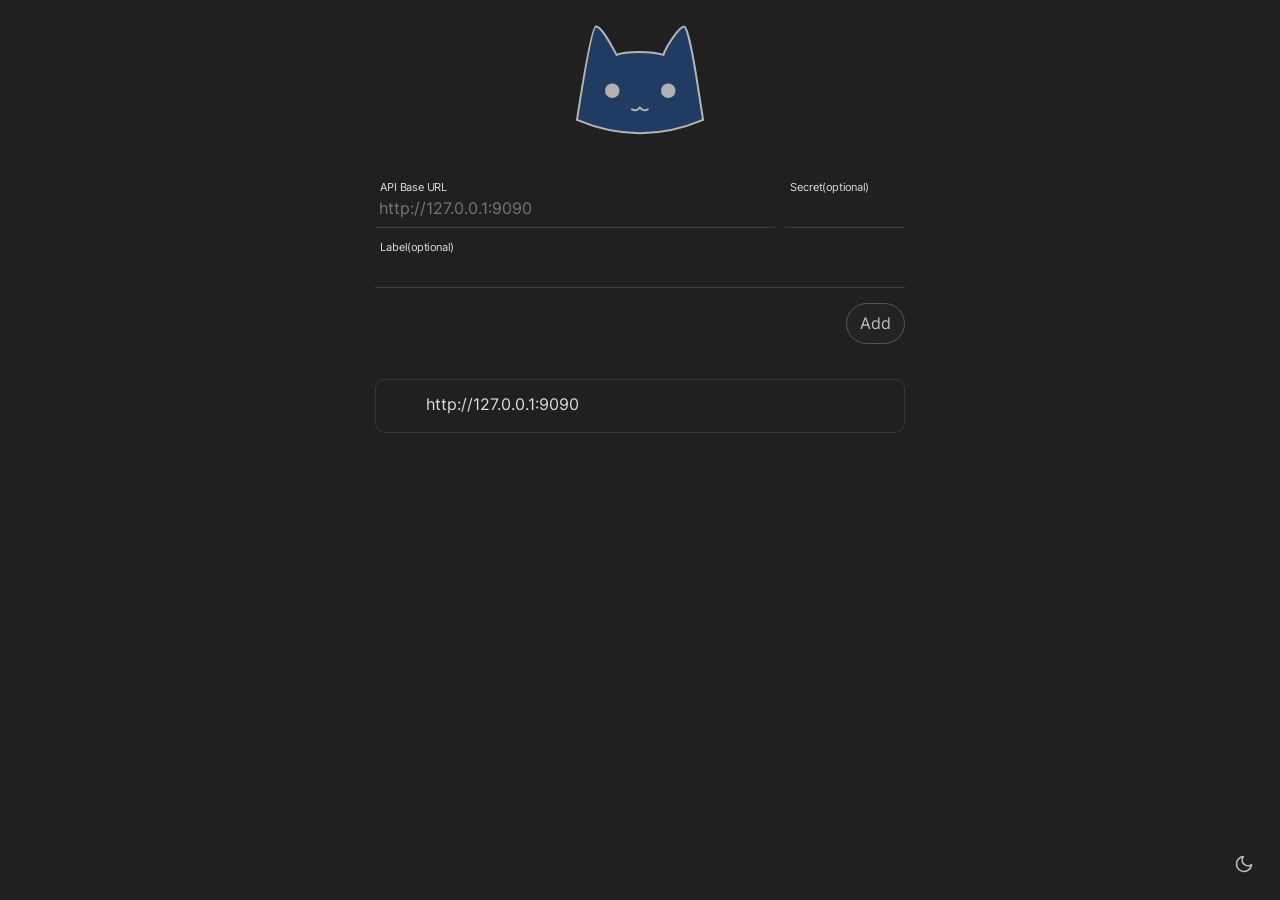
<file: index.html>
<!DOCTYPE html>
<html lang="en">
  <head>
    <meta charset="UTF-8" />
    <link rel="shortcut icon" href="yacd.ico" />
    <link rel="icon" type="image/png" sizes="64x64" href="yacd-64.png" />
    <link rel="icon" type="image/png" sizes="128x128" href="yacd-128.png" />
    <link rel="apple-touch-icon-precomposed" href="apple-touch-icon-precomposed.png" />
    <meta name="apple-mobile-web-app-title" content="yacd">
    <meta name="theme-color" content="#eeeeee" media="(prefers-color-scheme: light)" />
    <meta name="theme-color" content="#202020" media="(prefers-color-scheme: dark)" />
    <meta http-equiv="X-UA-Compatible" content="IE=edge" />
    <meta name="viewport" content="width=device-width, initial-scale=1" />
    <meta name="application-name" content="yacd" />
    <meta name="description" content="Yet Another Clash Dashboard" />
    <title>yacd</title>
    <script type="module" crossorigin src="./assets/index-3e6aad90.js"></script>
    <link rel="stylesheet" href="./assets/index-8c12d331.css">
  <link rel="manifest" href="./manifest.webmanifest"><script id="vite-plugin-pwa:register-sw" src="./registerSW.js"></script></head>
  <body>
    <div id="app" data-base-url="http://127.0.0.1:9090"></div>
    
  </body>
</html>
</file>
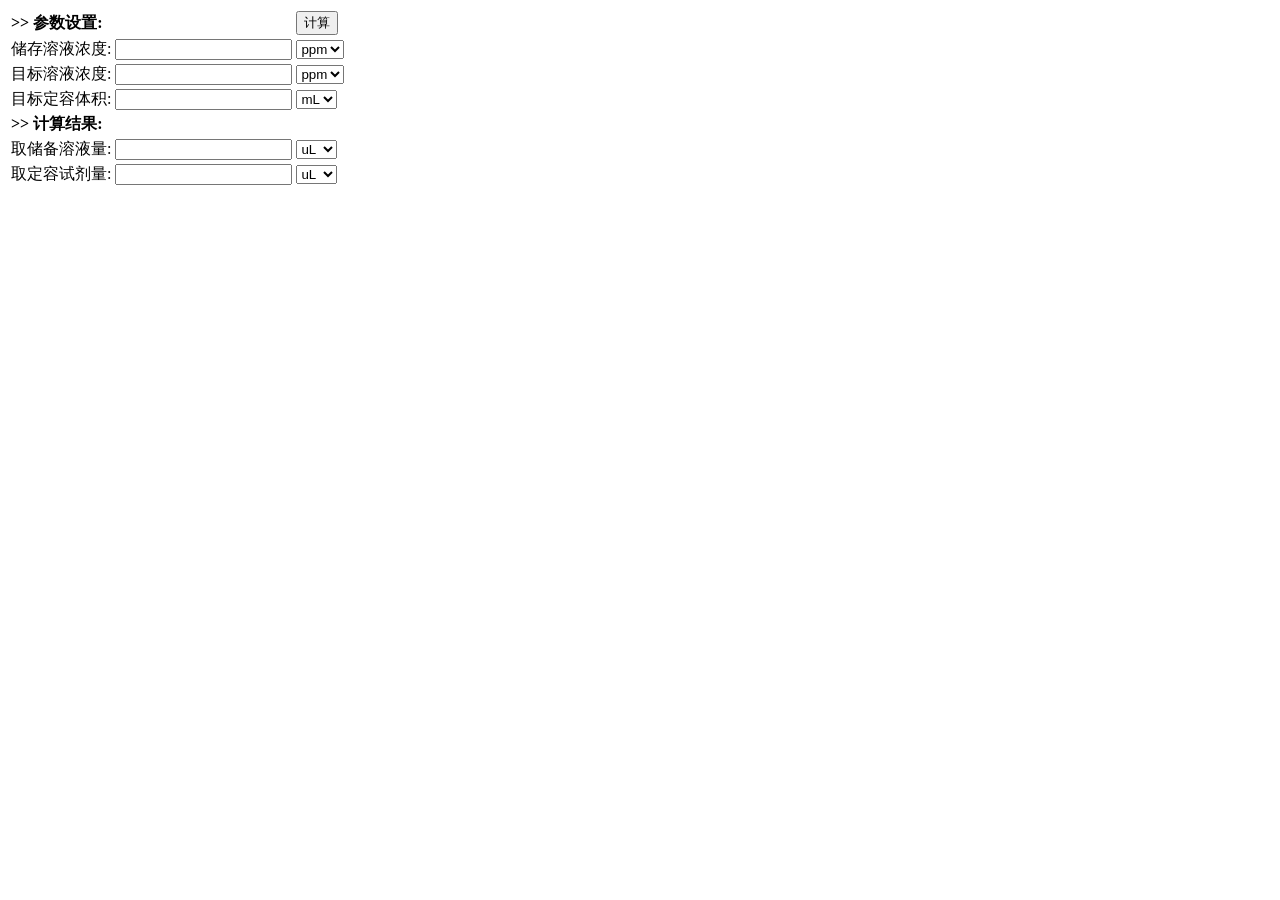
<file: Starter/BPT.html>
<html>
<head>
<title>标准溶液配制</title>
<meta http-equiv="Content-Type" content="text/html;charset=utf-8">
</head>
<body>
<table>
<tr><td><b>>> 参数设置:</b></td><td></td><td><button id='CMD'>计算</button></td></tr>
<tr><td>储存溶液浓度: </td><td><input type='text' id='Sc' /></td><td><select id='ScD'><option value='1'>ppm</option><option value='1000'>ppb</option></select></td></tr>
<tr><td>目标溶液浓度: </td><td><input type='text' id='Wc' /></td><td><select id='WcD'><option value='1'>ppm</option><option value='1000'>ppb</option></select></td></tr>
<tr><td>目标定容体积: </td><td><input type='text' id='Wv' /></td><td><select id='WvD'><option value='1000'>mL</option><option value='1'>uL</option></select></td></tr>
<tr><td><b>>> 计算结果:</b></td></tr>
<tr><td>取储备溶液量: </td><td><input type='text' id='Sv' readonly /></td><td><select id='SvD'><option value='1'>uL</option><option value='1000'>mL</option></select></td></tr>
<tr><td>取定容试剂量: </td><td><input type='text' id='Rv' readonly /></td><td><select id='RvD'><option value='1'>uL</option><option value='1000'>mL</option></select></td></tr>
</table>
<script>
oSc = document.getElementById('Sc'); oScD = document.getElementById('ScD');
oWc = document.getElementById('Wc'); oWcD = document.getElementById('WcD');
oWv = document.getElementById('Wv'); oWvD = document.getElementById('WvD');
oSv = document.getElementById('Sv'); oSvD = document.getElementById('SvD');
oRv = document.getElementById('Rv'); oRvD = document.getElementById('RvD');
CMD.onclick = oSc.onchange = oWc.onchange = oWv.onchange = oScD.onchange = oWcD.onchange = oWvD.onchange = function(){
    vSc = oSc.value / oScD.value;
    vWc = oWc.value / oWcD.value;
    vWv = oWv.value * oWvD.value;
    vSv = vWc * vWv / vSc;
    vRv = vWv - vSv;
    oSv.value = vSv / oSvD.value;
    oRv.value = vRv / oRvD.value;
}
oSvD.onchange = oRvD.onchange = function(){
    var id = this.id;
    switch(id){
        case 'SvD':
            oSv.value = vSv / oSvD.value;
            break;
        case 'RvD':
            oRv.value = vRv / oRvD.value;
            break;
    }
}
</script>
<script>
var R = /linux/i; R.compile(R);
if (!R.test(navigator.platform)){
    document.body.innerHTML = "Linux Only!";
}
</script>
</body>
</html>
</file>
<file: assets/index-8c12d331.css>
@charset "UTF-8";/*! modern-normalize v1.1.0 | MIT License | https://github.com/sindresorhus/modern-normalize */*,:before,:after{box-sizing:border-box}html{tab-size:4}html{line-height:1.15;-webkit-text-size-adjust:100%}body{margin:0}body{font-family:system-ui,-apple-system,Segoe UI,Roboto,Helvetica,Arial,sans-serif,"Apple Color Emoji","Segoe UI Emoji"}hr{height:0;color:inherit}abbr[title]{-webkit-text-decoration:underline dotted;text-decoration:underline dotted}b,strong{font-weight:bolder}code,kbd,samp,pre{font-family:ui-monospace,SFMono-Regular,Consolas,Liberation Mono,Menlo,monospace;font-size:1em}small{font-size:80%}sub,sup{font-size:75%;line-height:0;position:relative;vertical-align:baseline}sub{bottom:-.25em}sup{top:-.5em}table{text-indent:0;border-color:inherit}button,input,optgroup,select,textarea{font-family:inherit;font-size:100%;line-height:1.15;margin:0}button,select{text-transform:none}button,[type=button],[type=reset],[type=submit]{-webkit-appearance:button}::-moz-focus-inner{border-style:none;padding:0}:-moz-focusring{outline:1px dotted ButtonText}:-moz-ui-invalid{box-shadow:none}legend{padding:0}progress{vertical-align:baseline}::-webkit-inner-spin-button,::-webkit-outer-spin-button{height:auto}[type=search]{-webkit-appearance:textfield;outline-offset:-2px}::-webkit-search-decoration{-webkit-appearance:none}::-webkit-file-upload-button{-webkit-appearance:button;font:inherit}summary{display:list-item}@font-face{font-family:Roboto Mono;font-style:normal;font-display:swap;font-weight:400;src:url(./roboto-mono-latin-400-normal-7295944e.woff2) format("woff2"),url(./roboto-mono-latin-400-normal-dffdffa7.woff) format("woff")}@font-face{font-family:Inter;font-style:normal;font-display:swap;font-weight:400;src:url(./inter-latin-400-normal-0364d368.woff2) format("woff2"),url(./inter-latin-400-normal-3ea830d4.woff) format("woff")}@font-face{font-family:Inter;font-style:normal;font-display:swap;font-weight:800;src:url(./inter-latin-800-normal-a51ac27d.woff2) format("woff2"),url(./inter-latin-800-normal-d08d7178.woff) format("woff")}.relative,.border-left,.border-top,.border-bottom{position:relative}.border-bottom:after,.border-top:before{position:absolute;content:"";height:1px;width:100%;-webkit-transform:scaleY(.5) translateZ(0);transform:scaleY(.5) translateZ(0);left:0;right:0;background:#555}.border-left:before{position:absolute;content:"";height:100%;width:1px;-webkit-transform:scaleX(.5) translateZ(0);transform:scaleX(.5) translateZ(0);top:0;bottom:0;background:#555}.border-top:before{top:0}.border-bottom:after{bottom:0}.border-left:before{left:0}*,*:before,*:after{box-sizing:border-box}:root{--font-mono: "Roboto Mono", Menlo, monospace;--font-normal: Inter, -apple-system, BlinkMacSystemFont, Segoe UI, Roboto, Helvetica, Apple Color Emoji, Segoe UI Emoji, Segoe UI Symbol, "PingFang SC", "Microsoft YaHei", "\5fae\8f6f\96c5\9ed1", Arial, sans-serif;--color-focus-blue: #1a73e8;--btn-bg: #387cec}body{font-family:var(--font-normal);-webkit-tap-highlight-color:rgba(0,0,0,0);-webkit-text-size-adjust:100%;-webkit-font-smoothing:antialiased;-moz-osx-font-smoothing:grayscale;margin:0;padding:0}@media (prefers-color-scheme: dark){:root[data-theme=auto]{--color-background: #202020;--color-background2: rgba(32, 32, 32, .3);--color-bg-card: #2d2d2d;--card-hover-border-lightness: 30%;--color-text: #ddd;--color-text-secondary: #ccc;--color-text-highlight: #fff;--color-bg-sidebar: #2d2d30;--color-input-bg: #2d2d30;--color-input-border: #3f3f3f;--color-toggle-bg: #353535;--color-toggle-selected: #181818;--color-icon: #c7c7c7;--color-separator: #333;--color-btn-bg: #232323;--color-btn-fg: #bebebe;--color-bg-proxy: #303030;--color-row-odd: #282828;--bg-log-info-tag: #454545;--bg-modal: #1f1f20;--bg-near-transparent: rgba(255, 255, 255, .1);--bg-tooltip: #111;--bc-tooltip: #555;--select-border-color: #040404;--select-bg-hover: url(data:image/svg+xml,%0A%20%20%20%20%3Csvg%20width%3D%228%22%20height%3D%2224%22%20viewBox%3D%220%200%208%2024%22%20fill%3D%22none%22%20xmlns%3D%22http%3A%2F%2Fwww.w3.org%2F2000%2Fsvg%22%3E%0A%20%20%20%20%20%20%3Cpath%20d%3D%22M4%207L7%2011H1L4%207Z%22%20fill%3D%22%23ffffff%22%20%2F%3E%0A%20%20%20%20%20%20%3Cpath%20d%3D%22M4%2017L1%2013L7%2013L4%2017Z%22%20fill%3D%22%23ffffff%22%20%2F%3E%0A%20%20%20%20%3C%2Fsvg%3E%0A%20%20);--color-proxy-dot-selected-ind-bo: transparent;color-scheme:dark}}@media (prefers-color-scheme: light){:root[data-theme=auto]{--color-background: #eee;--color-background2: rgba(240, 240, 240, .3);--color-bg-card: #fafafa;--card-hover-border-lightness: 80%;--color-text: #222;--color-text-secondary: #646464;--color-text-highlight: #040404;--color-bg-sidebar: #f8f8f8;--color-input-bg: #f0f0f0;--color-input-border: #c0c0c0;--color-toggle-bg: #ffffff;--color-toggle-selected: #d7d7d7;--color-icon: #5b5b5b;--color-separator: #ccc;--color-btn-bg: #f4f4f4;--color-btn-fg: #101010;--color-bg-proxy: #fafafa;--color-row-odd: #f5f5f5;--bg-log-info-tag: #888;--bg-modal: #fbfbfb;--bg-near-transparent: rgba(0, 0, 0, .1);--bg-tooltip: #f0f0f0;--bc-tooltip: #ccc;--select-border-color: #999999;--select-bg-hover: url(data:image/svg+xml,%0A%20%20%20%20%3Csvg%20width%3D%228%22%20height%3D%2224%22%20viewBox%3D%220%200%208%2024%22%20fill%3D%22none%22%20xmlns%3D%22http%3A%2F%2Fwww.w3.org%2F2000%2Fsvg%22%3E%0A%20%20%20%20%20%20%3Cpath%20d%3D%22M4%207L7%2011H1L4%207Z%22%20fill%3D%22%23222222%22%20%2F%3E%0A%20%20%20%20%20%20%3Cpath%20d%3D%22M4%2017L1%2013L7%2013L4%2017Z%22%20fill%3D%22%23222222%22%20%2F%3E%0A%20%20%20%20%3C%2Fsvg%3E%0A%20%20);--color-proxy-dot-selected-ind-bo: #888;color-scheme:light}}:root[data-theme=dark]{--color-background: #202020;--color-background2: rgba(32, 32, 32, .3);--color-bg-card: #2d2d2d;--card-hover-border-lightness: 30%;--color-text: #ddd;--color-text-secondary: #ccc;--color-text-highlight: #fff;--color-bg-sidebar: #2d2d30;--color-input-bg: #2d2d30;--color-input-border: #3f3f3f;--color-toggle-bg: #353535;--color-toggle-selected: #181818;--color-icon: #c7c7c7;--color-separator: #333;--color-btn-bg: #232323;--color-btn-fg: #bebebe;--color-bg-proxy: #303030;--color-row-odd: #282828;--bg-log-info-tag: #454545;--bg-modal: #1f1f20;--bg-near-transparent: rgba(255, 255, 255, .1);--bg-tooltip: #111;--bc-tooltip: #555;--select-border-color: #040404;--select-bg-hover: url(data:image/svg+xml,%0A%20%20%20%20%3Csvg%20width%3D%228%22%20height%3D%2224%22%20viewBox%3D%220%200%208%2024%22%20fill%3D%22none%22%20xmlns%3D%22http%3A%2F%2Fwww.w3.org%2F2000%2Fsvg%22%3E%0A%20%20%20%20%20%20%3Cpath%20d%3D%22M4%207L7%2011H1L4%207Z%22%20fill%3D%22%23ffffff%22%20%2F%3E%0A%20%20%20%20%20%20%3Cpath%20d%3D%22M4%2017L1%2013L7%2013L4%2017Z%22%20fill%3D%22%23ffffff%22%20%2F%3E%0A%20%20%20%20%3C%2Fsvg%3E%0A%20%20);--color-proxy-dot-selected-ind-bo: transparent;color-scheme:dark}:root[data-theme=light]{--color-background: #eee;--color-background2: rgba(240, 240, 240, .3);--color-bg-card: #fafafa;--card-hover-border-lightness: 80%;--color-text: #222;--color-text-secondary: #646464;--color-text-highlight: #040404;--color-bg-sidebar: #f8f8f8;--color-input-bg: #f0f0f0;--color-input-border: #c0c0c0;--color-toggle-bg: #ffffff;--color-toggle-selected: #d7d7d7;--color-icon: #5b5b5b;--color-separator: #ccc;--color-btn-bg: #f4f4f4;--color-btn-fg: #101010;--color-bg-proxy: #fafafa;--color-row-odd: #f5f5f5;--bg-log-info-tag: #888;--bg-modal: #fbfbfb;--bg-near-transparent: rgba(0, 0, 0, .1);--bg-tooltip: #f0f0f0;--bc-tooltip: #ccc;--select-border-color: #999999;--select-bg-hover: url(data:image/svg+xml,%0A%20%20%20%20%3Csvg%20width%3D%228%22%20height%3D%2224%22%20viewBox%3D%220%200%208%2024%22%20fill%3D%22none%22%20xmlns%3D%22http%3A%2F%2Fwww.w3.org%2F2000%2Fsvg%22%3E%0A%20%20%20%20%20%20%3Cpath%20d%3D%22M4%207L7%2011H1L4%207Z%22%20fill%3D%22%23222222%22%20%2F%3E%0A%20%20%20%20%20%20%3Cpath%20d%3D%22M4%2017L1%2013L7%2013L4%2017Z%22%20fill%3D%22%23222222%22%20%2F%3E%0A%20%20%20%20%3C%2Fsvg%3E%0A%20%20);--color-proxy-dot-selected-ind-bo: #888;color-scheme:light}.flexCenter{display:flex;align-items:center;justify-content:center}.fabgrp{position:fixed;z-index:3;right:20px;bottom:20px}.visually-hidden{position:absolute;overflow:hidden;clip:rect(0 0 0 0);width:1px;height:1px;margin:-1px;border:0;padding:0}:root{--reach-tooltip: 1}[data-reach-tooltip]{z-index:1;pointer-events:none;position:absolute;padding:.25em .5em;box-shadow:2px 2px 10px #0000001a;white-space:nowrap;font-size:85%;background:var(--bg-tooltip);color:var(--color-text);border:solid 1px var(--bc-tooltip);border-radius:4px}._root_5bosw_1{height:76px;display:flex;align-items:center}._h1_5bosw_7{padding:0 15px;font-size:1.7em;text-align:left;margin:0}@media screen and (min-width: 30em){._h1_5bosw_7{padding:0 40px;font-size:2em}}._root_1392e_1{padding:6px 15px}@media screen and (min-width: 30em){._root_1392e_1{padding:10px 40px}}._mono_1392e_10{font-family:var(--font-mono)}._link_1392e_14{color:var(--color-text-secondary);display:inline-flex}._link_1392e_14:hover{color:var(--color-text-highlight)}._loading_74j3j_1{width:100%;height:100%;display:flex;justify-content:center;align-items:center}._spinner_74j3j_9{width:20px;height:20px;display:inline-block;vertical-align:middle;-webkit-animation:_rotate_74j3j_1 1s steps(12,end) infinite;animation:_rotate_74j3j_1 1s steps(12,end) infinite;background:transparent url("data:image/svg+xml;charset=utf8, %3Csvg xmlns='http://www.w3.org/2000/svg' width='120' height='120' viewBox='0 0 100 100'%3E%3Cpath fill='none' d='M0 0h100v100H0z'/%3E%3Crect width='7' height='20' x='46.5' y='40' fill='%23E9E9E9' rx='5' ry='5' transform='translate(0 -30)'/%3E%3Crect width='7' height='20' x='46.5' y='40' fill='%23989697' rx='5' ry='5' transform='rotate(30 105.98 65)'/%3E%3Crect width='7' height='20' x='46.5' y='40' fill='%239B999A' rx='5' ry='5' transform='rotate(60 75.98 65)'/%3E%3Crect width='7' height='20' x='46.5' y='40' fill='%23A3A1A2' rx='5' ry='5' transform='rotate(90 65 65)'/%3E%3Crect width='7' height='20' x='46.5' y='40' fill='%23ABA9AA' rx='5' ry='5' transform='rotate(120 58.66 65)'/%3E%3Crect width='7' height='20' x='46.5' y='40' fill='%23B2B2B2' rx='5' ry='5' transform='rotate(150 54.02 65)'/%3E%3Crect width='7' height='20' x='46.5' y='40' fill='%23BAB8B9' rx='5' ry='5' transform='rotate(180 50 65)'/%3E%3Crect width='7' height='20' x='46.5' y='40' fill='%23C2C0C1' rx='5' ry='5' transform='rotate(-150 45.98 65)'/%3E%3Crect width='7' height='20' x='46.5' y='40' fill='%23CBCBCB' rx='5' ry='5' transform='rotate(-120 41.34 65)'/%3E%3Crect width='7' height='20' x='46.5' y='40' fill='%23D2D2D2' rx='5' ry='5' transform='rotate(-90 35 65)'/%3E%3Crect width='7' height='20' x='46.5' y='40' fill='%23DADADA' rx='5' ry='5' transform='rotate(-60 24.02 65)'/%3E%3Crect width='7' height='20' x='46.5' y='40' fill='%23E2E2E2' rx='5' ry='5' transform='rotate(-30 -5.98 65)'/%3E%3C/svg%3E") no-repeat;background-size:100%}@-webkit-keyframes _rotate_74j3j_1{0%{-webkit-transform:rotate3d(0,0,1,0deg);transform:rotate3d(0,0,1,0)}to{-webkit-transform:rotate3d(0,0,1,360deg);transform:rotate3d(0,0,1,360deg)}}@keyframes _rotate_74j3j_1{0%{-webkit-transform:rotate3d(0,0,1,0deg);transform:rotate3d(0,0,1,0)}to{-webkit-transform:rotate3d(0,0,1,360deg);transform:rotate3d(0,0,1,360deg)}}._ul_1ore2_1{position:relative;margin:0;padding:0;list-style:none;line-height:1.8;--width-max-content: 230px}._li_1ore2_10{position:relative;margin:5px 0;padding:10px 0;border-radius:10px;display:grid;place-content:center;grid-template-columns:40px 1fr;-webkit-column-gap:10px;column-gap:10px;border:1px solid var(--bg-near-transparent)}._li_1ore2_10 ._right_1ore2_21{display:grid;-webkit-column-gap:10px;column-gap:10px;grid-template-columns:1fr 40px;grid-auto-rows:30px}._li_1ore2_10:hover{background-color:var(--bg-near-transparent)}._close_1ore2_32{opacity:0;place-self:center;cursor:pointer}._li_1ore2_10:hover ._close_1ore2_32,._li_1ore2_10:hover ._eye_1ore2_39{opacity:1}._close_1ore2_32:focus,._eye_1ore2_39:focus{opacity:1}._eye_1ore2_39{opacity:0;place-self:center;cursor:pointer}._url_1ore2_54,._secret_1ore2_55,._metaLabel_1ore2_56{white-space:nowrap;overflow:hidden;text-overflow:ellipsis}._btn_1ore2_62{outline:none;-webkit-appearance:none;appearance:none;border:1px solid transparent;background-color:transparent;color:inherit;display:flex;align-items:center;padding:5px;border-radius:100px}._btn_1ore2_62:focus{border-color:var(--color-focus-blue)}._btn_1ore2_62:hover:enabled{background-color:var(--color-focus-blue);color:#fff}._btn_1ore2_62:active:enabled{-webkit-transform:scale(.97);transform:scale(.97)}._btn_1ore2_62:disabled{color:var(--color-text-secondary)}._url_1ore2_54,._metaLabel_1ore2_56{cursor:pointer}._url_1ore2_54:hover,._metaLabel_1ore2_56:hover{color:var(--color-text-highlight)}._root_zwtea_1:focus{outline:none}._header_zwtea_5{display:flex;justify-content:center;align-items:center}._header_zwtea_5 ._icon_zwtea_10{--stroke: #f3f3f3;color:#20497e;opacity:.7;transition:opacity .4s}._header_zwtea_5 ._icon_zwtea_10:hover{opacity:1}._body_zwtea_20{padding:15px 0 0}._hostnamePort_zwtea_24{display:flex}._hostnamePort_zwtea_24 div{flex:1 1 auto}._hostnamePort_zwtea_24 div:nth-child(2){flex-grow:0;flex-basis:120px;margin-left:10px}._error_zwtea_36{height:20px;font-size:.8em;color:#ff8b8b}._footer_zwtea_42{padding:5px 0 10px;display:flex;justify-content:flex-end;align-items:center}._btn_lzu00_1{-webkit-appearance:none;outline:none;-webkit-user-select:none;user-select:none;position:relative;cursor:pointer;display:inline-flex;align-items:center;justify-content:center;color:var(--color-btn-fg);background:var(--color-btn-bg);border:1px solid #555;border-radius:100px;padding:10px 13px}._btn_lzu00_1:focus{border-color:var(--color-focus-blue)}._btn_lzu00_1:hover{background:#387cec;border:1px solid #387cec;color:#fff}._btn_lzu00_1:active{-webkit-transform:scale(.97);transform:scale(.97)}._btn_lzu00_1._circular_lzu00_27{padding:8px}._btn_lzu00_1._minimal_lzu00_30{border-color:transparent;background:none;padding:6px 12px}._btn_lzu00_1._minimal_lzu00_30:focus{border-color:var(--color-focus-blue)}._btn_lzu00_1._minimal_lzu00_30:hover{color:#fff;background:#387cec;border:1px solid #387cec}._btn_lzu00_1:disabled{opacity:.5}._btnStart_lzu00_48{margin-right:5px;display:inline-flex;align-items:center;justify-content:center}._loadingContainer_lzu00_55{position:absolute;top:50%;left:50%;-webkit-transform:translate(-50%,-50%);transform:translate(-50%,-50%);display:inline-flex}h2._sectionNameType_1b9pp_1{margin:0;font-size:1.3em}@media screen and (min-width: 30em){h2._sectionNameType_1b9pp_1{font-size:1.5em}}h2._sectionNameType_1b9pp_1 span:nth-child(2){font-size:12px;color:#777;font-weight:400;margin:0 .3em}:root[data-theme=light]{--loading-dot-1-1: rgba(0, 0, 0, .1);--loading-dot-1-2: rgba(0, 0, 0, .5);--loading-dot-1-3: rgba(0, 0, 0, .3);--loading-dot-2-1: rgba(0, 0, 0, .3);--loading-dot-2-2: rgba(0, 0, 0, .1);--loading-dot-2-3: rgba(0, 0, 0, .5);--loading-dot-3-1: rgba(0, 0, 0, .5);--loading-dot-3-2: rgba(0, 0, 0, .3);--loading-dot-3-3: rgba(0, 0, 0, .1)}:root[data-theme=dark]{--loading-dot-1-1: rgba(255, 255, 255, .5);--loading-dot-1-2: rgba(255, 255, 255, .1);--loading-dot-1-3: rgba(255, 255, 255, .3);--loading-dot-2-1: rgba(255, 255, 255, .3);--loading-dot-2-2: rgba(255, 255, 255, .5);--loading-dot-2-3: rgba(255, 255, 255, .1);--loading-dot-3-1: rgba(255, 255, 255, .1);--loading-dot-3-2: rgba(255, 255, 255, .3);--loading-dot-3-3: rgba(255, 255, 255, .5)}._loadingDot_1b9pp_66,._loadingDot_1b9pp_66:before,._loadingDot_1b9pp_66:after{display:inline-block;vertical-align:middle;width:6px;height:6px;border-radius:50%;font-size:0}._loadingDot_1b9pp_66{position:relative;background-color:var(--loading-dot-2-1);-webkit-animation:_dot2_1b9pp_1 1s step-start infinite;animation:_dot2_1b9pp_1 1s step-start infinite}._loadingDot_1b9pp_66:before{content:"";position:absolute;left:-12px;background-color:var(--loading-dot-1-1);-webkit-animation:_dot1_1b9pp_1 1s step-start infinite;animation:_dot1_1b9pp_1 1s step-start infinite}._loadingDot_1b9pp_66:after{content:"";position:absolute;right:-12px;background-color:var(--loading-dot-3-1);-webkit-animation:_dot3_1b9pp_1 1s step-start infinite;animation:_dot3_1b9pp_1 1s step-start infinite}@-webkit-keyframes _dot1_1b9pp_1{0%,to{background-color:var(--loading-dot-1-1)}33%{background-color:var(--loading-dot-1-2)}66%{background-color:var(--loading-dot-1-3)}}@keyframes _dot1_1b9pp_1{0%,to{background-color:var(--loading-dot-1-1)}33%{background-color:var(--loading-dot-1-2)}66%{background-color:var(--loading-dot-1-3)}}@-webkit-keyframes _dot2_1b9pp_1{0%,to{background-color:var(--loading-dot-2-1)}33%{background-color:var(--loading-dot-2-2)}66%{background-color:var(--loading-dot-2-3)}}@keyframes _dot2_1b9pp_1{0%,to{background-color:var(--loading-dot-2-1)}33%{background-color:var(--loading-dot-2-2)}66%{background-color:var(--loading-dot-2-3)}}@-webkit-keyframes _dot3_1b9pp_1{0%,to{background-color:var(--loading-dot-3-1)}33%{background-color:var(--loading-dot-3-2)}66%{background-color:var(--loading-dot-3-3)}}@keyframes _dot3_1b9pp_1{0%,to{background-color:var(--loading-dot-3-1)}33%{background-color:var(--loading-dot-3-2)}66%{background-color:var(--loading-dot-3-3)}}._root_1or8t_1{position:relative;padding:10px 0}._root_1or8t_1 input{-webkit-appearance:none;background-color:transparent;background-image:none;border:none;border-radius:0;border-bottom:1px solid var(--color-input-border);box-sizing:border-box;color:inherit;display:inline-block;font-size:inherit;height:40px;outline:none;padding:0 4px;width:100%}._root_1or8t_1 input:focus{border-color:var(--color-focus-blue)}._root_1or8t_1 label{position:absolute;left:5px;bottom:22px;transition:-webkit-transform .15s ease-in-out;transition:transform .15s ease-in-out;transition:transform .15s ease-in-out,-webkit-transform .15s ease-in-out;-webkit-transform-origin:0 0;transform-origin:0 0;font-size:.9em}._root_1or8t_1 label._floatAbove_1or8t_32{-webkit-transform:scale(.75) translateY(-25px);transform:scale(.75) translateY(-25px)}._root_1or8t_1 input:focus+label{color:var(--color-focus-blue);-webkit-transform:scale(.75) translateY(-25px);transform:scale(.75) translateY(-25px)}._path_r8pm3_1{stroke-dasharray:890;stroke-dashoffset:890;-webkit-animation:_dash_r8pm3_1 3s ease-in-out forwards normal infinite;animation:_dash_r8pm3_1 3s ease-in-out forwards normal infinite}@-webkit-keyframes _dash_r8pm3_1{0%{stroke-dashoffset:890}to{stroke-dashoffset:0}}@keyframes _dash_r8pm3_1{0%{stroke-dashoffset:890}to{stroke-dashoffset:0}}[data-reach-menu-button]{--sz: 40px;width:var(--sz);height:var(--sz);display:inline-flex;align-items:center;justify-content:center;-webkit-appearance:none;outline:none;-webkit-user-select:none;user-select:none;cursor:pointer;color:var(--color-btn-fg);background:none;border:1px solid transparent;border-radius:20px}[data-reach-menu-button]:hover{opacity:.6}[data-reach-menu-button]:focus{border-color:var(--color-focus-blue)}[data-reach-menu-list]{background:var(--bg-tooltip);color:var(--color-text);border:1px solid #555;padding:4px;border-radius:8px}[data-reach-menu-item]{padding:5px 16px 5px 6px;border-radius:7px;cursor:pointer;display:flex;align-items:center}[data-reach-menu-item][data-selected]{background:var(--color-focus-blue);color:#f7f7f7}._checkWrapper_1nrct_45{display:inline-flex;align-items:center;margin-right:2px;visibility:hidden}._checkWrapper_1nrct_45._active_1nrct_51{visibility:visible}._content_b98hm_1._content_b98hm_1{background:none;position:fixed;top:0;bottom:0;left:0;right:0;-webkit-transform:none;transform:none;padding:0;border-radius:0;display:flex;justify-content:center;overflow-y:auto}._container_b98hm_16{position:relative;margin-left:20px;margin-right:20px}._overlay_b98hm_22._overlay_b98hm_22{background-color:var(--color-background)}._fixed_b98hm_26{position:fixed;padding:16px;bottom:0;right:0}._overlay_1i06e_1{position:fixed;top:0;right:0;left:0;bottom:0;background:#444}._content_1i06e_10{outline:none;position:relative;color:var(--color-text);background:#444;top:50%;left:50%;-webkit-transform:translate(-50%,-50%);transform:translate(-50%,-50%);padding:20px;border-radius:10px}._root_4m2cd_1{position:fixed;top:0;bottom:0;left:0;right:0;overflow:hidden;padding:20px;background:var(--color-background);color:var(--color-text);text-align:center}._yacd_4m2cd_14{color:#2a477a;opacity:.6;display:flex;justify-content:center;align-items:center;padding:40px}._link_4m2cd_23{display:inline-flex;align-items:center;color:var(--color-text-secondary)}._link_4m2cd_23:hover,._link_4m2cd_23:active{color:#387cec}._link_4m2cd_23 svg{margin-right:5px}._root_4oasi_1{padding:6px 15px}@media screen and (min-width: 30em){._root_4oasi_1{padding:10px 40px}}._chart_4oasi_10{margin-top:15px}._TrafficNow_hzna1_1{color:var(--color-text);display:flex;align-items:center;flex-wrap:wrap;display:grid;grid-template-columns:repeat(auto-fit,180px);grid-gap:10px}._TrafficNow_hzna1_1 ._sec_hzna1_10{padding:10px;background-color:var(--color-bg-card);border-radius:10px;box-shadow:0 1px 5px #0000001a}._TrafficNow_hzna1_1 ._sec_hzna1_10 div:nth-child(1){color:var(--color-text-secondary);font-size:.7em}._TrafficNow_hzna1_1 ._sec_hzna1_10 div:nth-child(2){padding:10px 0 0;font-size:1.8em}._lo_pmly2_1{opacity:.5;width:100%;height:100%;display:flex;justify-content:center;align-items:center}._app_1s3k7_1{position:fixed;top:0;bottom:0;left:0;right:0;display:flex;align-items:stretch;background:var(--color-background);color:var(--color-text)}@media (max-width: 768px){._app_1s3k7_1{flex-direction:column}}._content_1s3k7_18{flex-grow:1;overflow:auto}._root_r8ke8_1{display:flex;flex-direction:column;padding:8px}@media (max-width: 768px){._root_r8ke8_1{padding:0}}._logoPlaceholder_r8ke8_12{height:15px}@media (max-width: 768px){._logoPlaceholder_r8ke8_12{display:none}}._rows_r8ke8_21{flex:1}@media (max-width: 768px){._rows_r8ke8_21{display:flex;justify-content:space-between;overflow:auto}}._row_r8ke8_21{color:var(--color-text);text-decoration:none;border-radius:1000px;display:flex;align-items:center;padding:6px 16px}@media screen and (min-width: 30em){._row_r8ke8_21{padding:8px 20px}}@media (max-width: 768px){._row_r8ke8_21{border-radius:0}}@media (max-width: 768px){._row_r8ke8_21{flex-direction:column}}._row_r8ke8_21 svg{color:var(--color-icon);width:22px;height:22px}@media screen and (min-width: 30em){._row_r8ke8_21 svg{width:24px;height:24px}}._rowActive_r8ke8_68{--bg: hsla(217deg, 83%, 57%, .2);--fg: hsl(217deg 83% 57%);color:var(--fg);background:var(--bg)}@media (max-width: 768px){._rowActive_r8ke8_68{background:none}}._label_r8ke8_80{padding-left:14px;font-size:.75em;white-space:nowrap}@media (max-width: 768px){._label_r8ke8_80{padding-left:0;padding-top:5px}}@media screen and (min-width: 30em){._label_r8ke8_80{font-size:1em}}._footer_r8ke8_97{display:flex;flex-direction:column;align-items:center}@media (max-width: 768px){._footer_r8ke8_97{display:none}}._iconWrapper_r8ke8_108{--sz: 40px;width:var(--sz);height:var(--sz);display:flex;justify-content:center;align-items:center;outline:none;padding:5px;color:var(--color-text);border-radius:100%;border:1px solid transparent}._iconWrapper_r8ke8_108:hover{opacity:.6}._iconWrapper_r8ke8_108:focus{border-color:var(--color-focus-blue)}._input_mh4af_1{-webkit-appearance:none;background-color:var(--color-input-bg);background-image:none;border-radius:4px;border:1px solid var(--color-input-border);box-sizing:border-box;color:inherit;display:inline-block;font-size:inherit;height:40px;outline:none;padding:0 8px;width:100%}._input_mh4af_1:focus{box-shadow:#4299e199 0 0 0 3px}input::-webkit-outer-spin-button,input::-webkit-inner-spin-button{-webkit-appearance:none;margin:0}._animate_1w0e8_1{--saturation: 70%;stroke:hsl(46deg,var(--saturation),45%);-webkit-transform:scale(1);transform:scale(1);-webkit-animation:_zap-pulse_1w0e8_1 .7s 0s ease-in-out none normal infinite;animation:_zap-pulse_1w0e8_1 .7s 0s ease-in-out none normal infinite}@-webkit-keyframes _zap-pulse_1w0e8_1{0%{stroke:hsl(46deg,var(--saturation),45%);-webkit-transform:scale(1);transform:scale(1)}50%{stroke:hsl(46deg,var(--saturation),95%);-webkit-transform:scale(1.1);transform:scale(1.1)}to{stroke:hsl(46deg,var(--saturation),45%);-webkit-transform:scale(1);transform:scale(1)}}@keyframes _zap-pulse_1w0e8_1{0%{stroke:hsl(46deg,var(--saturation),45%);-webkit-transform:scale(1);transform:scale(1)}50%{stroke:hsl(46deg,var(--saturation),95%);-webkit-transform:scale(1.1);transform:scale(1.1)}to{stroke:hsl(46deg,var(--saturation),45%);-webkit-transform:scale(1);transform:scale(1)}}._ToggleSwitch_10mtp_1{-webkit-user-select:none;user-select:none;border-radius:4px;border:1px solid #525252;color:var(--color-text);background:var(--color-toggle-bg);display:flex;position:relative;outline:none}._ToggleSwitch_10mtp_1:focus{border-color:var(--color-focus-blue)}._ToggleSwitch_10mtp_1 input{position:absolute;left:0;opacity:0}._ToggleSwitch_10mtp_1 label{z-index:2;display:flex;align-items:center;justify-content:center;padding:10px 0;cursor:pointer}._slider_10mtp_28{z-index:1;position:absolute;display:block;left:0;height:100%;transition:left .2s ease-out;background:var(--color-toggle-selected)}
</file>
